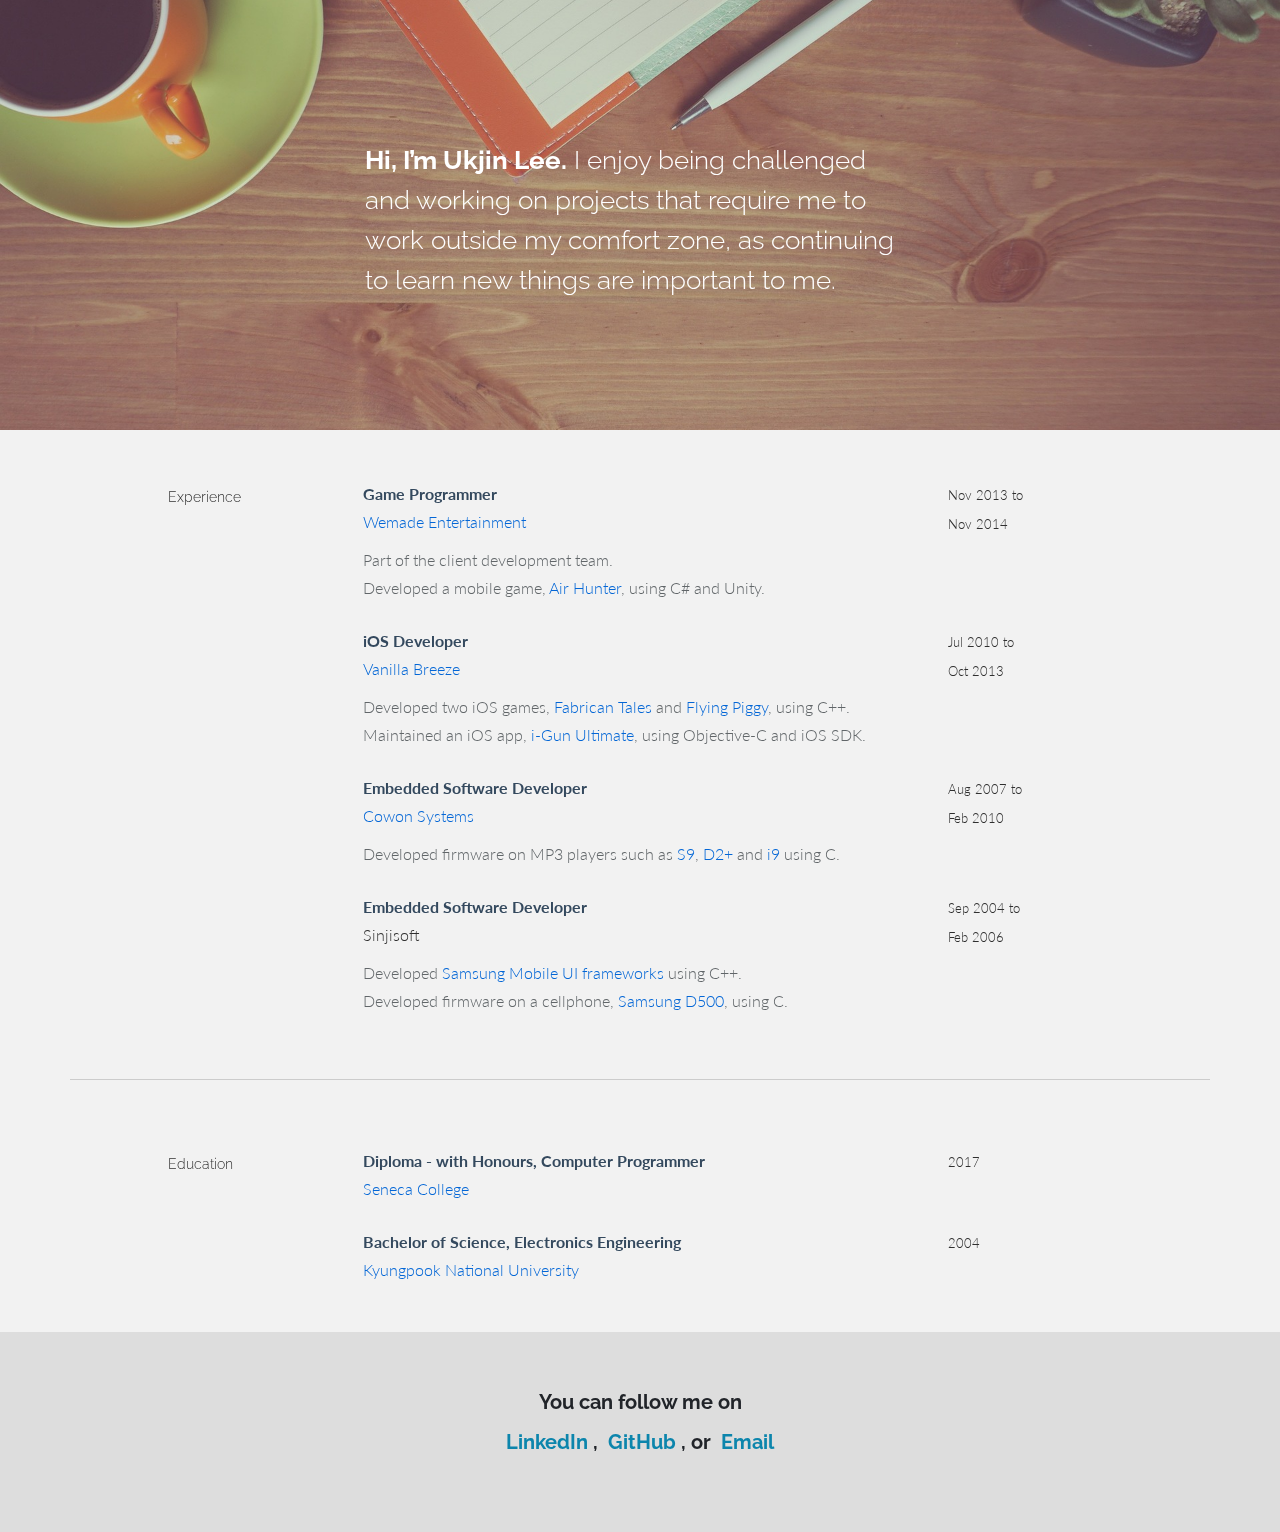
<file: index.html>
<!DOCTYPE html>
<html lang="en">
<meta charset="utf-8">
<meta name="viewport" content="width=device-width, initial-scale=1.0, maximum-scale=1.0, user-scalable=no">
<!-- OPTIONAL: description -->
<meta name="description" content="">
<!-- OPTIONAL: author -->
<meta name="author" content="Ukjin Lee">
<head>
  <title>Ukjin Lee</title>
  <!-- Bootstrap core CSS -->
  <link href="css/bootstrap.css" rel="stylesheet">
  <!-- Link the main.css stylesheet -->
  <link href="css/main.css" rel="stylesheet">

  <!-- OPTIONAL: Google Fonts (don't forget to edit main.css also) -->
  <link href='//fonts.googleapis.com/css?family=Lato:300,400,700,300italic,400italic' rel='stylesheet' type='text/css'>
  <link href="//fonts.googleapis.com/css?family=Raleway:400,300,700" rel='stylesheet' type='text/css'>

  <!-- HTML5 shim and Respond.js IE8 support of HTML5 elements and media queries -->
  <!--[if lt IE 9]>
  <script src="js/html5shiv.js"></script>
  <script src="js/respond.min.js"></script>
  <![endif]-->
</head>

<body>

  <div class="header" id="headerwrap">
    <div class="container">
      <div class="row centered">
        <div class="col-lg-12">
          <h1><b>Hi, I’m Ukjin Lee.</b> I enjoy being challenged and working on projects that require me to work outside my comfort zone, as continuing to learn new things are important to me.</h1>
        </div><!--/.col-lg-12-->
      </div><!--/.row-->
    </div><!--/.container-->
  </div><!--/.#headerwrap-->

  <section id="resume" name="resume"></section>

  <!-- WORK SECTION -->
  <div class="container desc">
    <div class="row">
        <div class="col-lg-2 col-lg-offset-1">
          <h5>Experience</h5>
        </div>
        <!-- EDIT: work line 1 -->
        <div class="col-lg-6">
          <p class="tight"><t>Game Programmer</t><br/>
            <a href="http://www.wemade.com/en/main">Wemade Entertainment</a><br/>
          </p>
          <p><more>Part of the client development team.<br>
            Developed a mobile game, <a href="https://www.youtube.com/watch?v=uL31kUsLm9A">Air Hunter</a>, using C# and Unity.</more></p>
        </div>
        <div class="col-lg-3">
          <p><sm>Nov 2013 to<br />
          Nov 2014</sm></p>
        </div>

        <!-- EDIT: work line 2-->
        <div class="col-lg-6 col-lg-offset-3">
          <p class="tight"><t>iOS Developer</t><br/>
            <a href="http://www.vanillabreeze.net/">Vanilla Breeze</a><br/>
          </p>
          <p><more>Developed two iOS games, <a href="http://forums.toucharcade.com/showthread.php?t=225385">Fabrican Tales</a> and <a href="https://itunes.apple.com/us/app/flying-piggy/id451671725?mt=8">Flying Piggy</a>, using C++.<br>
            Maintained an iOS app, <a href="https://itunes.apple.com/us/app/i-gun-ultimate-original-gun-app-sensation/id305953435?mt=8">i-Gun Ultimate</a>, using Objective-C and iOS SDK.
</more></p>
        </div>
        <div class="col-lg-3">
          <p><sm>Jul 2010 to<br />
          Oct 2013</sm></p>
        </div>

        <div class="col-lg-6 col-lg-offset-3">
          <p class="tight"><t>Embedded Software Developer</t><br/>
            <a href="http://www.cowonglobal.com/">Cowon Systems</a><br/>
          </p>
          <p><more>Developed firmware on MP3 players such as <a href="http://www.trustedreviews.com/Cowon-iAudio-S9-review">S9</a>, <a href="https://www.cnet.com/products/cowon-d2-plus/">D2+</a> and <a href="http://www.trustedreviews.com/cowon-iaudio-9-16gb-review">i9</a> using C.</more></p>
        </div>
        <div class="col-lg-3">
          <p><sm>Aug 2007 to<br />
           Feb 2010</sm></p>
        </div>

        <div class="col-lg-6 col-lg-offset-3">
          <p class="tight"><t>Embedded Software Developer</t><br/>
            Sinjisoft<br/>
          </p>
          <p><more>Developed <a href="https://en.wikipedia.org/wiki/Bada">Samsung Mobile UI frameworks</a> using C++.<br>
Developed firmware on a cellphone, <a href="http://www.gsmarena.com/samsung_d500-pictures-900.php">Samsung D500</a>, using C.
</more></p>
        </div>
        <div class="col-lg-3">
          <p><sm>Sep 2004 to<br />
          Feb 2006</sm></p>
        </div>

    </div><!--/.row -->
    <br>
    <hr>
  </div><!--/.container -->

	<!-- EDUCATION SECTION -->
	<div class="container desc">
		<div class="row">
				<div class="col-lg-2 col-lg-offset-1">
					<h5>Education</h5>
				</div>
				<!-- EDIT: education line 1 -->
				<div class="col-lg-6">
					<p><t>Diploma - with Honours, Computer Programmer</t><br/>
						<a href="http://www.senecacollege.ca/">Seneca College</a>
						<!--<br/><i>Extra info here</i>-->
					</p>
				</div>
				<div class="col-lg-3">
					<p><sm>2017</sm></p>
				</div>

				<!-- EDIT: education line 2 -->
				<div class="col-lg-6 col-lg-offset-3">
					<p><t>Bachelor of Science, Electronics Engineering</t><br/>
						 <a href="http://en.knu.ac.kr/main/main.htm">Kyungpook National University</a>
						<!--<br/><i>Extra info here</i>-->
					</p>
				</div>
				<div class="col-lg-3">
					<p><sm>2004</sm></p>
				</div>
		</div><!--/.row -->
		<br>
	</div><!--/.container -->

    <div class="footer">
  				<!-- EDIT: education line 1 -->
  				<div class="col-lg-6 col-lg-offset-3">
              <h3><b>You can follow me on<br>
              <a href="https://www.linkedin.com/in/ukjin/">LinkedIn</a>
              ,&nbsp
              <a href="https://github.com/UkjinLee">GitHub</a>
              , or&nbsp
              <a href="mailto:ukjin.lee@outlook.com">Email</a>
            </b></h3>
  				</div>
  	</div>

</body>
</html>
</file>
<file: css/main.css>
body {
	background-color: #f2f2f2;
	font-family: "Lato";
	/* OPTIONAL: Google Fonts - base font */
	font-weight: 300;
	font-size: 16px;
	color: #555;
	-webkit-font-smoothing: antialiased;
	-webkit-overflow-scrolling: touch;
}

/* Titles */

h1, h2, h3, h4, h5, h6 {
	font-family: "Raleway";
	font-weight: 300;
	color: #333;
}

/* Paragraph & Typographic */

p {
	line-height: 28px;
	margin-bottom: 25px;
}
.centered {
	text-align: center;
}

/* Links */

a {
	color: #0366d6;
	word-wrap: break-word;
	-webkit-transition: color 0.1s ease-in, background 0.1s ease-in;
	-moz-transition: color 0.1s ease-in, background 0.1s ease-in;
	-ms-transition: color 0.1s ease-in, background 0.1s ease-in;
	-o-transition: color 0.1s ease-in, background 0.1s ease-in;
	transition: color 0.1s ease-in, background 0.1s ease-in;
}
a:hover, a:focus {
	color: #7b7b7b;
	text-decoration: none;
	outline: 0;
}
a:before, a:after {
	-webkit-transition: color 0.1s ease-in, background 0.1s ease-in;
	-moz-transition: color 0.1s ease-in, background 0.1s ease-in;
	-ms-transition: color 0.1s ease-in, background 0.1s ease-in;
	-o-transition: color 0.1s ease-in, background 0.1s ease-in;
	transition: color 0.1s ease-in, background 0.1s ease-in;
}
hr {
	display: block;
	height: 1px;
	border: 0;
	border-top: 1px solid #ccc;
	margin: 1em 0;
	padding: 0;
}

/*---------------------------------------------------
  SECTION WRAPS
---------------------------------------------------*/


/* Header Wrap */

.header {
	background: #f7f6f5;
	background: url(../images/coffee.jpg) no-repeat center top;
	padding-top: 100px;
	padding-left: 330px;
	padding-right: 330px;
	padding-bottom: 100px;
	background-attachment: relative;
	background-position: center center;
	min-height: 400px;
	width: 100%;
	-webkit-background-size: 100%;
	-moz-background-size: 100%;
	-o-background-size: 100%;
	background-size: 100%;
	-webkit-background-size: cover;
	-moz-background-size: cover;
	-o-background-size: cover;
	background-size: cover;
}
.header h1 {
	font-size: 26px;
	line-height: 40px;
	color: white;
	text-align: left;
	padding: 20px;
}
.footer {
	background: #ddd;
	padding-top: 30px;
	padding-bottom: 30px;
	min-height: 200px;
	width: 100%;
}
.footer h3 {
	font-size: 20px;
	color: #212429;
	text-align: center;
	line-height: 40px;
}
.footer h3 a {
	color: #0C85AC;
	text-align: center;
	text-decoration: none;
}

/* About Wrap */

.about {
	background: #2c3e50;
	padding-top: 60px;
	padding-bottom: 60px;
	color: white;
}
.about h5, p {
	color: white;
}
.about i {
	color: white;
	font-size: 20px;
	padding-right: 8px;
	vertical-align: middle;
}

/* Global Values */

.desc {
	padding-top: 50px;
}
.desc p {
	color: #2f2f2f;
}
.desc t {
	color: #34495e;
	font-weight: 700;
}
.desc imp {
	padding: 6px;
	color: white;
	background: #34495e;
}
.desc more {
	color: #616669;
}
sm {
	font-size: 13px;
}
.desc .col-lg-3 {
	/* text-transform: uppercase;*/
}
.container .row p.tight {
	margin-bottom: 10px;
}

/* define some CSS3 animations: */

body {
	/* Addresses a small issue in webkit: http://bit.ly/NEdoDq */
	-webkit-backface-visibility: hidden;
}
</file>
